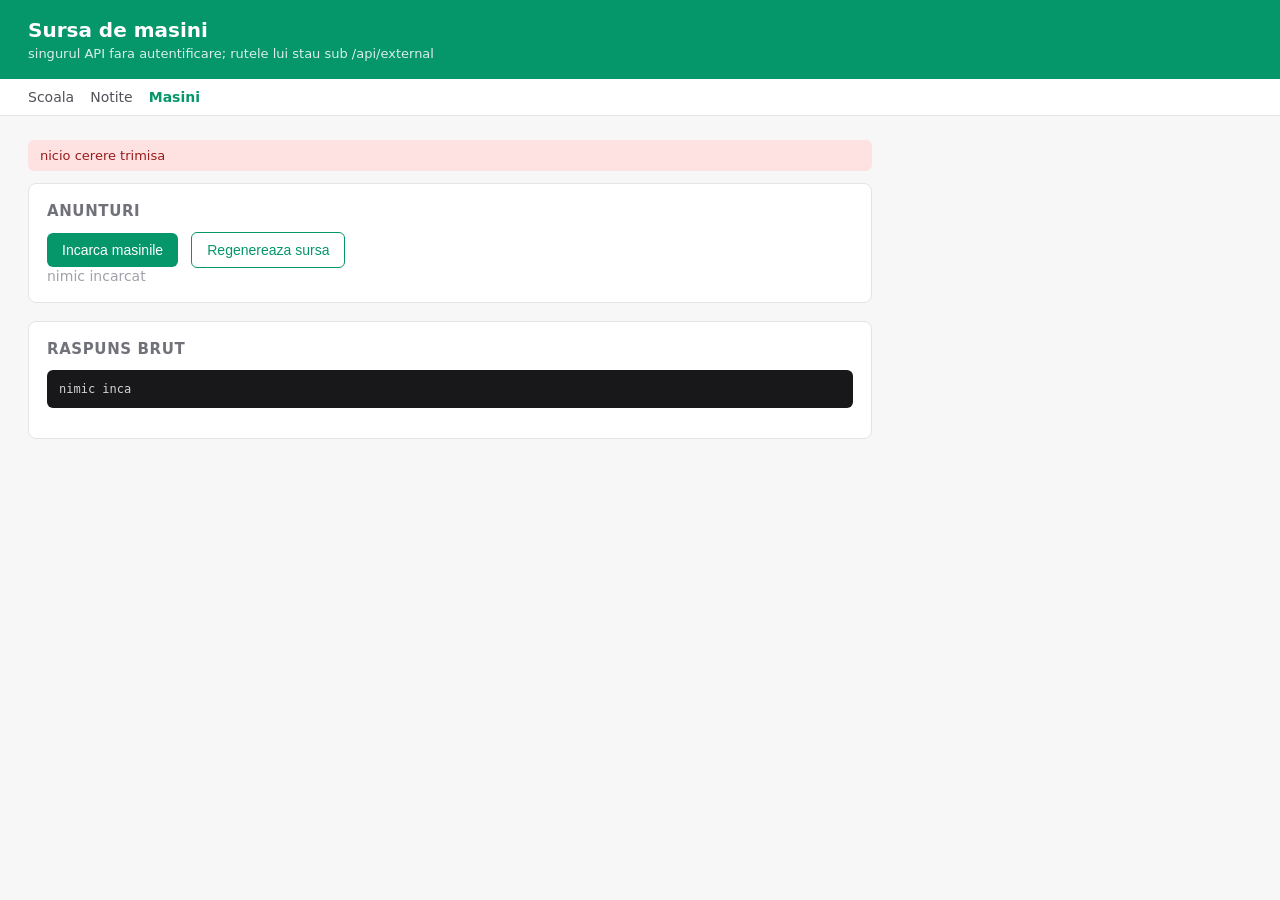
<file: lectii/L2-server-nginx/platforma-rutare/web-masini/index.html>
<!doctype html>
<html lang="ro">
<head>
  <meta charset="utf-8">
  <meta name="viewport" content="width=device-width, initial-scale=1">
  <title>Masini</title>
  <link rel="stylesheet" href="style.css">
  <style>:root { --tema: #059669; }</style>
</head>
<body>
  <header>
    <h1>Sursa de masini</h1>
    <p>singurul API fara autentificare; rutele lui stau sub /api/external</p>
  </header>
  <nav>
    <a href="../scoala/">Scoala</a>
    <a href="../notite/">Notite</a>
    <a class="activ" href="../masini/">Masini</a>
  </nav>
  <main>
    <div id="stare" class="stare rau">nicio cerere trimisa</div>
    <section>
      <h2>Anunturi</h2>
      <button id="btn-lista">Incarca masinile</button>
      <button id="btn-regen" class="sec">Regenereaza sursa</button>
      <div id="lista" class="gol">nimic incarcat</div>
    </section>
    <section>
      <h2>Raspuns brut</h2>
      <pre id="brut">nimic inca</pre>
    </section>
  </main>
  <script src="app.js"></script>
</body>
</html>
</file>
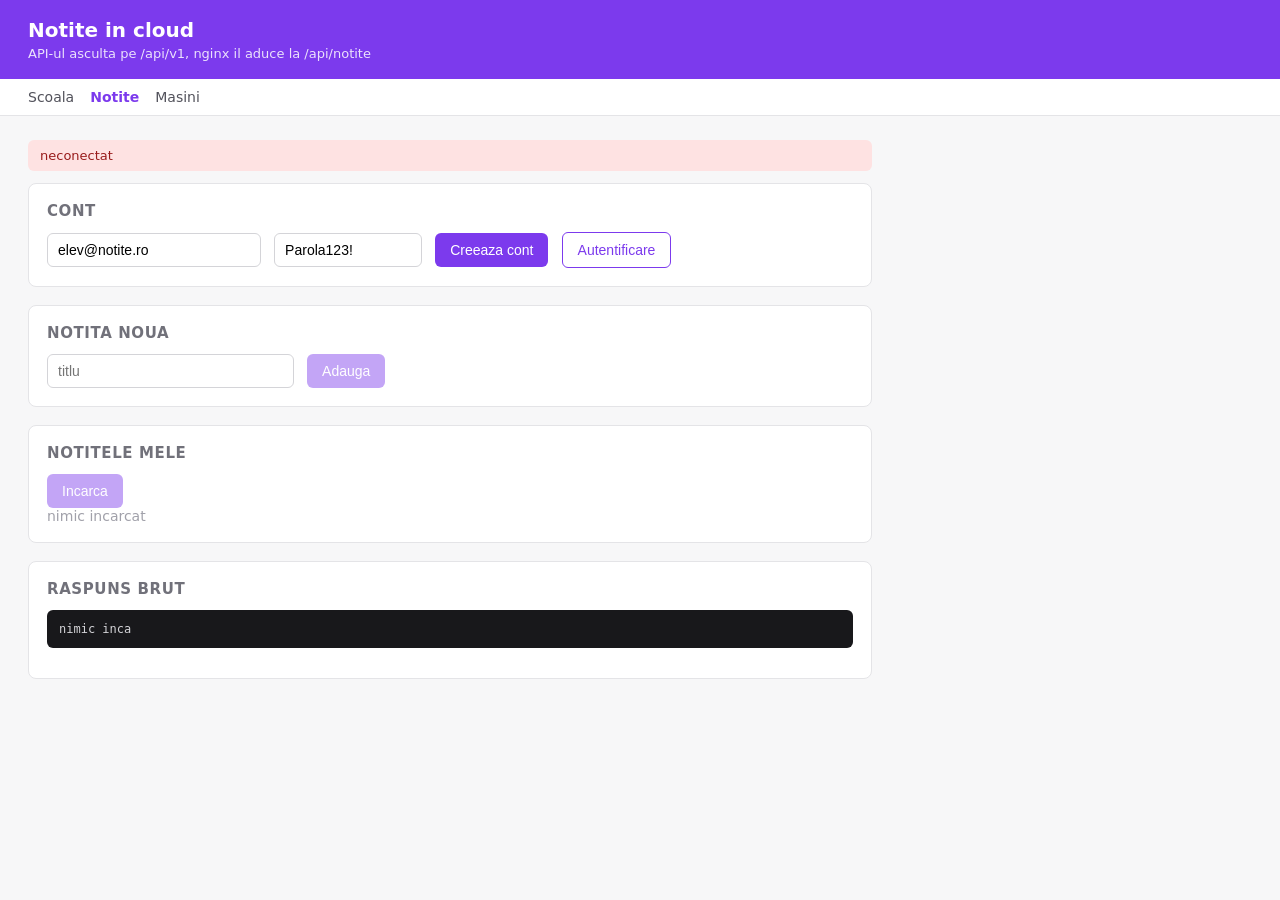
<file: lectii/L2-server-nginx/platforma-rutare/web-notite/index.html>
<!doctype html>
<html lang="ro">
<head>
  <meta charset="utf-8">
  <meta name="viewport" content="width=device-width, initial-scale=1">
  <title>Notite</title>
  <link rel="stylesheet" href="style.css">
  <style>:root { --tema: #7c3aed; }</style>
</head>
<body>
  <header>
    <h1>Notite in cloud</h1>
    <p>API-ul asculta pe /api/v1, nginx il aduce la /api/notite</p>
  </header>
  <nav>
    <a href="../scoala/">Scoala</a>
    <a class="activ" href="../notite/">Notite</a>
    <a href="../masini/">Masini</a>
  </nav>
  <main>
    <div id="stare" class="stare rau">neconectat</div>
    <section>
      <h2>Cont</h2>
      <input id="email" value="elev@notite.ro" size="22">
      <input id="parola" value="Parola123!" size="14">
      <button id="btn-cont">Creeaza cont</button>
      <button id="btn-login" class="sec">Autentificare</button>
    </section>
    <section>
      <h2>Notita noua</h2>
      <input id="titlu" placeholder="titlu" size="26">
      <button id="btn-adauga" disabled>Adauga</button>
    </section>
    <section>
      <h2>Notitele mele</h2>
      <button id="btn-lista" disabled>Incarca</button>
      <div id="lista" class="gol">nimic incarcat</div>
    </section>
    <section>
      <h2>Raspuns brut</h2>
      <pre id="brut">nimic inca</pre>
    </section>
  </main>
  <script src="app.js"></script>
</body>
</html>
</file>
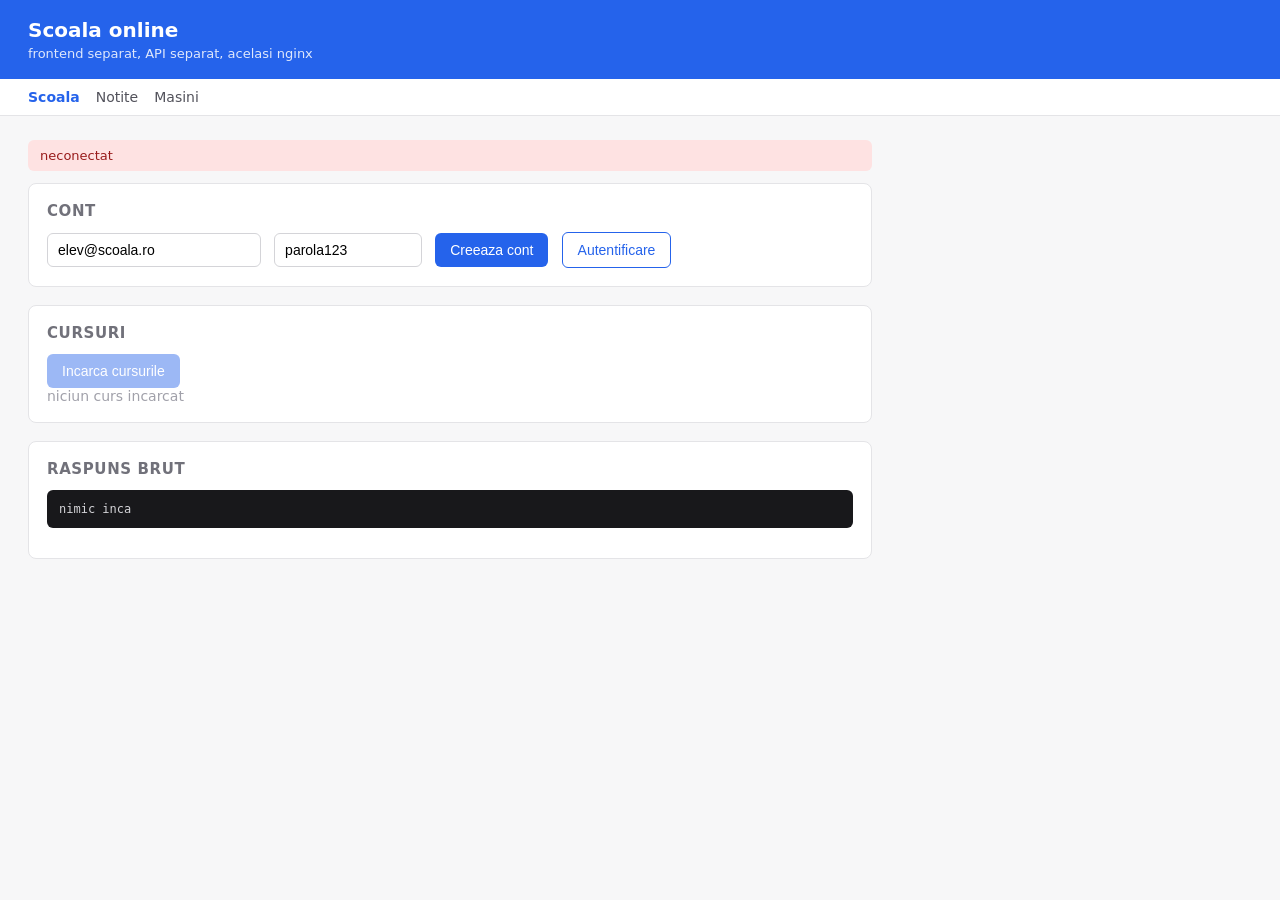
<file: lectii/L2-server-nginx/platforma-rutare/web-scoala/index.html>
<!doctype html>
<html lang="ro">
<head>
  <meta charset="utf-8">
  <meta name="viewport" content="width=device-width, initial-scale=1">
  <title>Scoala</title>
  <link rel="stylesheet" href="style.css">
  <style>:root { --tema: #2563eb; }</style>
</head>
<body>
  <header>
    <h1>Scoala online</h1>
    <p>frontend separat, API separat, acelasi nginx</p>
  </header>
  <nav>
    <a class="activ" href="../scoala/">Scoala</a>
    <a href="../notite/">Notite</a>
    <a href="../masini/">Masini</a>
  </nav>
  <main>
    <div id="stare" class="stare rau">neconectat</div>
    <section>
      <h2>Cont</h2>
      <input id="email" value="elev@scoala.ro" size="22">
      <input id="parola" value="parola123" size="14">
      <button id="btn-cont">Creeaza cont</button>
      <button id="btn-login" class="sec">Autentificare</button>
    </section>
    <section>
      <h2>Cursuri</h2>
      <button id="btn-cursuri" disabled>Incarca cursurile</button>
      <div id="cursuri" class="gol">niciun curs incarcat</div>
    </section>
    <section>
      <h2>Raspuns brut</h2>
      <pre id="brut">nimic inca</pre>
    </section>
  </main>
  <script src="app.js"></script>
</body>
</html>
</file>
<file: lectii/L2-server-nginx/platforma-rutare/web-masini/style.css>
* { box-sizing: border-box; }
body { font-family: system-ui, -apple-system, sans-serif; margin: 0; background: #f7f7f8; color: #1a1a1a; }
header { background: var(--tema); color: #fff; padding: 18px 28px; }
header h1 { margin: 0; font-size: 20px; }
header p { margin: 4px 0 0; opacity: .85; font-size: 13px; }
nav { background: #fff; border-bottom: 1px solid #e4e4e7; padding: 10px 28px; display: flex; gap: 16px; }
nav a { color: #52525b; text-decoration: none; font-size: 14px; }
nav a.activ { color: var(--tema); font-weight: 600; }
main { padding: 24px 28px; max-width: 900px; }
section { background: #fff; border: 1px solid #e4e4e7; border-radius: 8px; padding: 18px; margin-bottom: 18px; }
h2 { margin: 0 0 12px; font-size: 15px; text-transform: uppercase; letter-spacing: .04em; color: #71717a; }
button { background: var(--tema); color: #fff; border: 0; border-radius: 6px; padding: 9px 15px; font-size: 14px; cursor: pointer; margin-right: 8px; }
button.sec { background: #fff; color: var(--tema); border: 1px solid var(--tema); }
button:disabled { opacity: .45; cursor: not-allowed; }
input { border: 1px solid #d4d4d8; border-radius: 6px; padding: 8px 10px; font-size: 14px; margin-right: 8px; }
table { width: 100%; border-collapse: collapse; font-size: 14px; }
th { text-align: left; color: #71717a; font-weight: 600; padding: 8px; border-bottom: 2px solid #e4e4e7; }
td { padding: 8px; border-bottom: 1px solid #f1f1f3; }
pre { background: #18181b; color: #d4d4d8; padding: 12px; border-radius: 6px; font-size: 12px; overflow-x: auto; white-space: pre-wrap; }
.stare { font-size: 13px; padding: 8px 12px; border-radius: 6px; margin-bottom: 12px; }
.ok { background: #dcfce7; color: #166534; }
.rau { background: #fee2e2; color: #991b1b; }
.gol { color: #a1a1aa; font-size: 14px; }
</file>
<file: lectii/L2-server-nginx/platforma-rutare/web-notite/style.css>
* { box-sizing: border-box; }
body { font-family: system-ui, -apple-system, sans-serif; margin: 0; background: #f7f7f8; color: #1a1a1a; }
header { background: var(--tema); color: #fff; padding: 18px 28px; }
header h1 { margin: 0; font-size: 20px; }
header p { margin: 4px 0 0; opacity: .85; font-size: 13px; }
nav { background: #fff; border-bottom: 1px solid #e4e4e7; padding: 10px 28px; display: flex; gap: 16px; }
nav a { color: #52525b; text-decoration: none; font-size: 14px; }
nav a.activ { color: var(--tema); font-weight: 600; }
main { padding: 24px 28px; max-width: 900px; }
section { background: #fff; border: 1px solid #e4e4e7; border-radius: 8px; padding: 18px; margin-bottom: 18px; }
h2 { margin: 0 0 12px; font-size: 15px; text-transform: uppercase; letter-spacing: .04em; color: #71717a; }
button { background: var(--tema); color: #fff; border: 0; border-radius: 6px; padding: 9px 15px; font-size: 14px; cursor: pointer; margin-right: 8px; }
button.sec { background: #fff; color: var(--tema); border: 1px solid var(--tema); }
button:disabled { opacity: .45; cursor: not-allowed; }
input { border: 1px solid #d4d4d8; border-radius: 6px; padding: 8px 10px; font-size: 14px; margin-right: 8px; }
table { width: 100%; border-collapse: collapse; font-size: 14px; }
th { text-align: left; color: #71717a; font-weight: 600; padding: 8px; border-bottom: 2px solid #e4e4e7; }
td { padding: 8px; border-bottom: 1px solid #f1f1f3; }
pre { background: #18181b; color: #d4d4d8; padding: 12px; border-radius: 6px; font-size: 12px; overflow-x: auto; white-space: pre-wrap; }
.stare { font-size: 13px; padding: 8px 12px; border-radius: 6px; margin-bottom: 12px; }
.ok { background: #dcfce7; color: #166534; }
.rau { background: #fee2e2; color: #991b1b; }
.gol { color: #a1a1aa; font-size: 14px; }
</file>
<file: lectii/L2-server-nginx/platforma-rutare/web-scoala/style.css>
* { box-sizing: border-box; }
body { font-family: system-ui, -apple-system, sans-serif; margin: 0; background: #f7f7f8; color: #1a1a1a; }
header { background: var(--tema); color: #fff; padding: 18px 28px; }
header h1 { margin: 0; font-size: 20px; }
header p { margin: 4px 0 0; opacity: .85; font-size: 13px; }
nav { background: #fff; border-bottom: 1px solid #e4e4e7; padding: 10px 28px; display: flex; gap: 16px; }
nav a { color: #52525b; text-decoration: none; font-size: 14px; }
nav a.activ { color: var(--tema); font-weight: 600; }
main { padding: 24px 28px; max-width: 900px; }
section { background: #fff; border: 1px solid #e4e4e7; border-radius: 8px; padding: 18px; margin-bottom: 18px; }
h2 { margin: 0 0 12px; font-size: 15px; text-transform: uppercase; letter-spacing: .04em; color: #71717a; }
button { background: var(--tema); color: #fff; border: 0; border-radius: 6px; padding: 9px 15px; font-size: 14px; cursor: pointer; margin-right: 8px; }
button.sec { background: #fff; color: var(--tema); border: 1px solid var(--tema); }
button:disabled { opacity: .45; cursor: not-allowed; }
input { border: 1px solid #d4d4d8; border-radius: 6px; padding: 8px 10px; font-size: 14px; margin-right: 8px; }
table { width: 100%; border-collapse: collapse; font-size: 14px; }
th { text-align: left; color: #71717a; font-weight: 600; padding: 8px; border-bottom: 2px solid #e4e4e7; }
td { padding: 8px; border-bottom: 1px solid #f1f1f3; }
pre { background: #18181b; color: #d4d4d8; padding: 12px; border-radius: 6px; font-size: 12px; overflow-x: auto; white-space: pre-wrap; }
.stare { font-size: 13px; padding: 8px 12px; border-radius: 6px; margin-bottom: 12px; }
.ok { background: #dcfce7; color: #166534; }
.rau { background: #fee2e2; color: #991b1b; }
.gol { color: #a1a1aa; font-size: 14px; }
</file>
